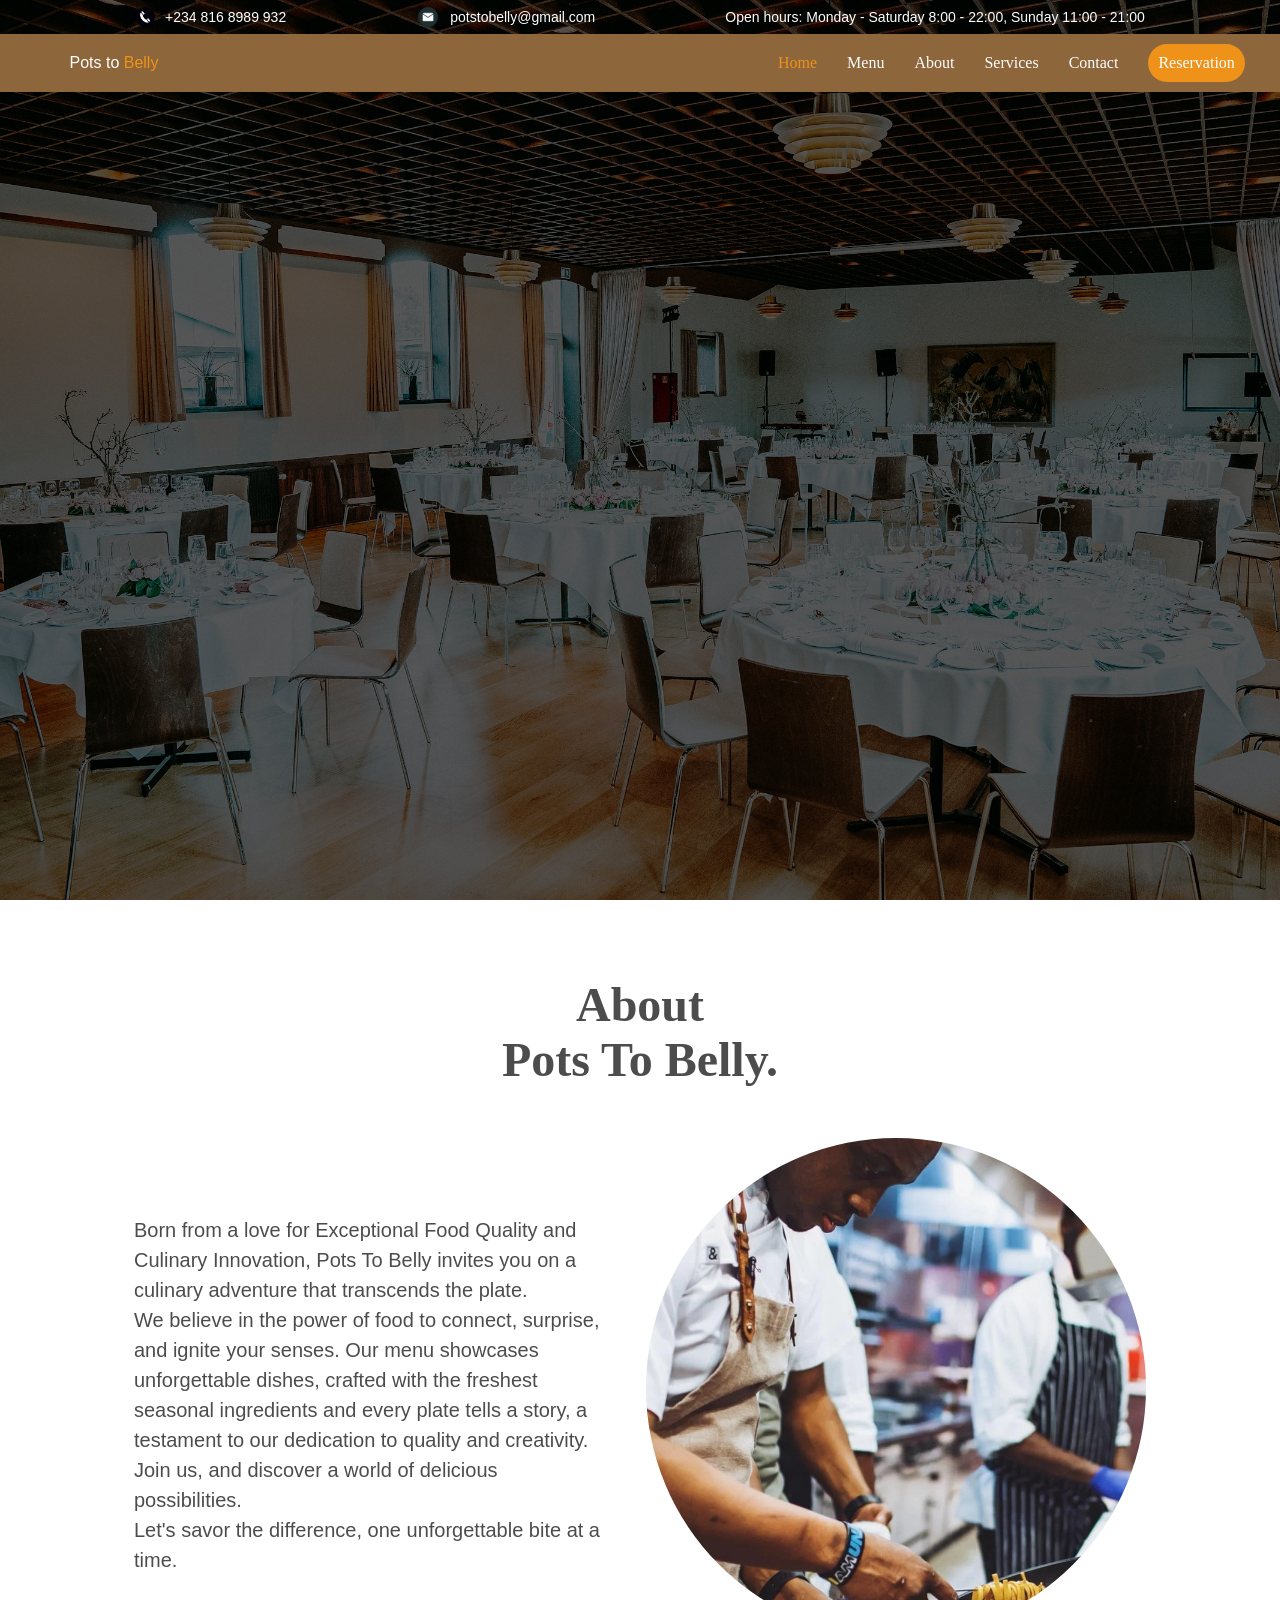
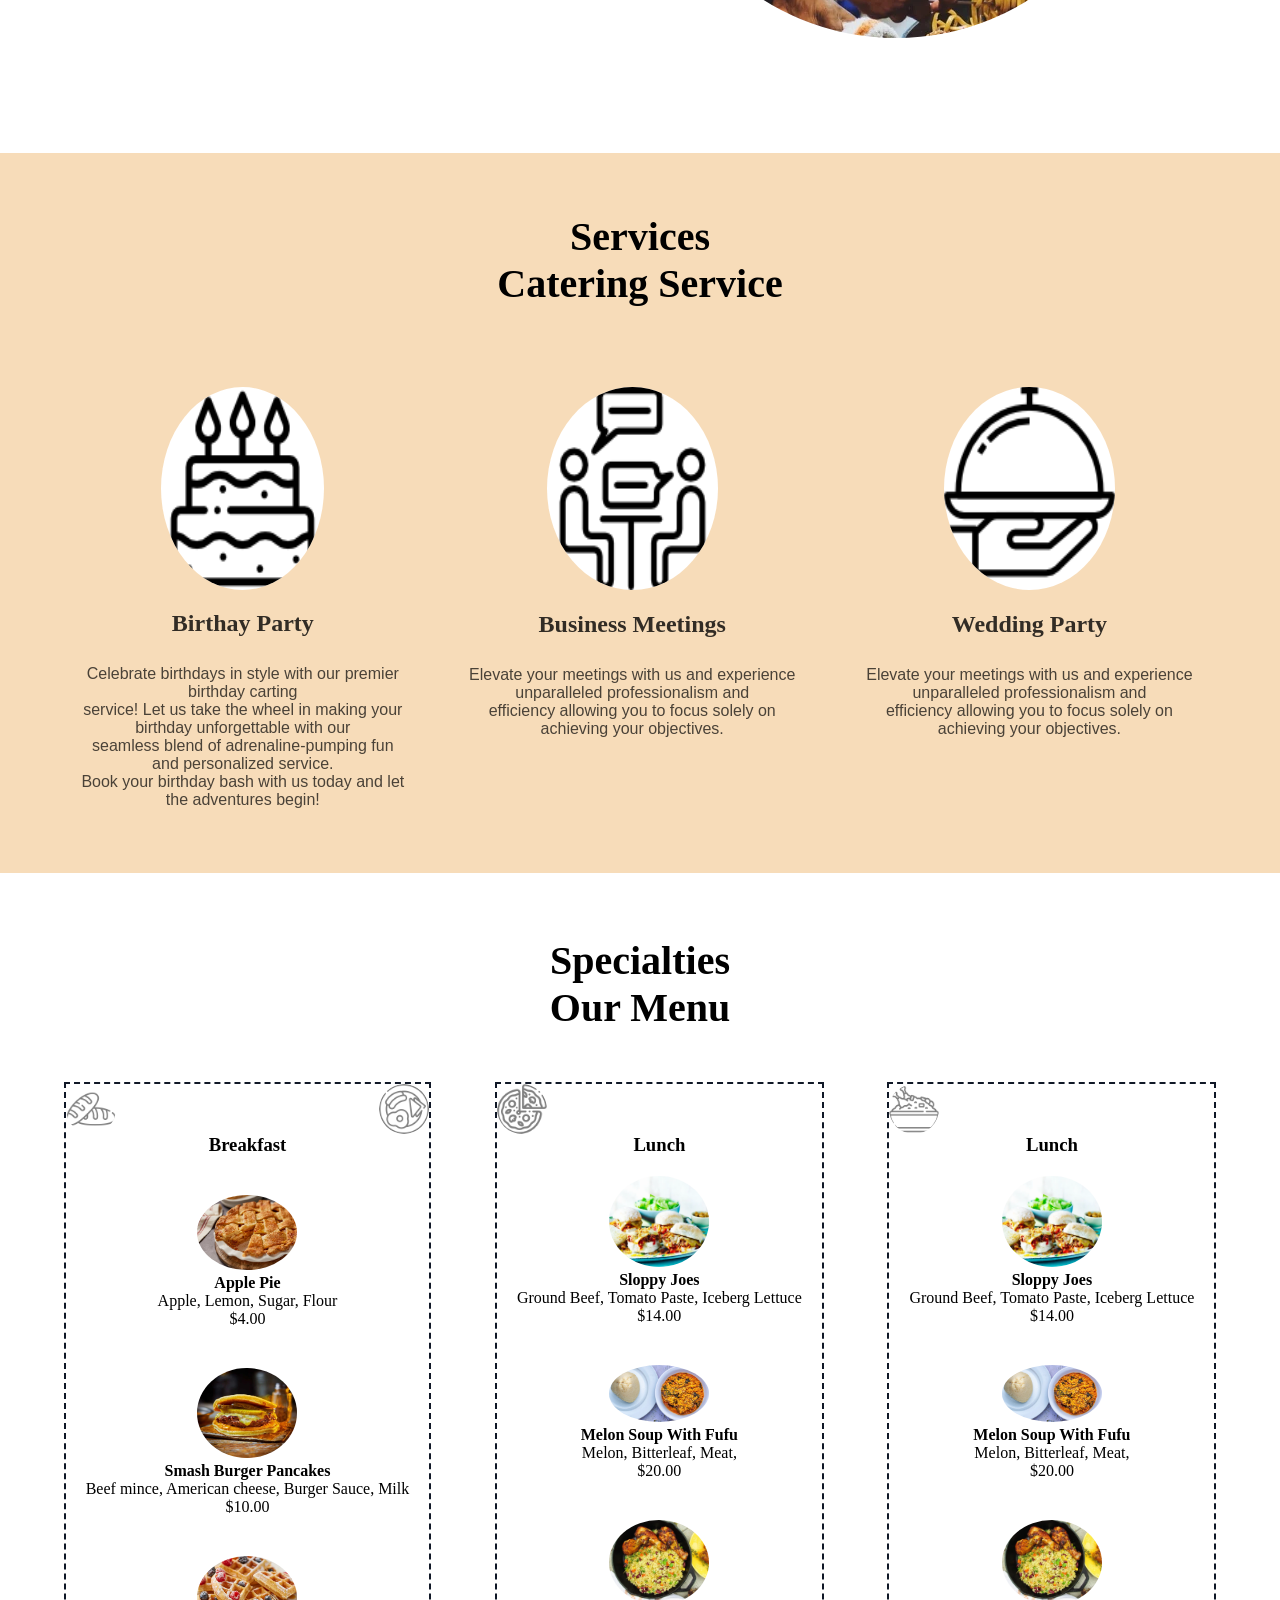
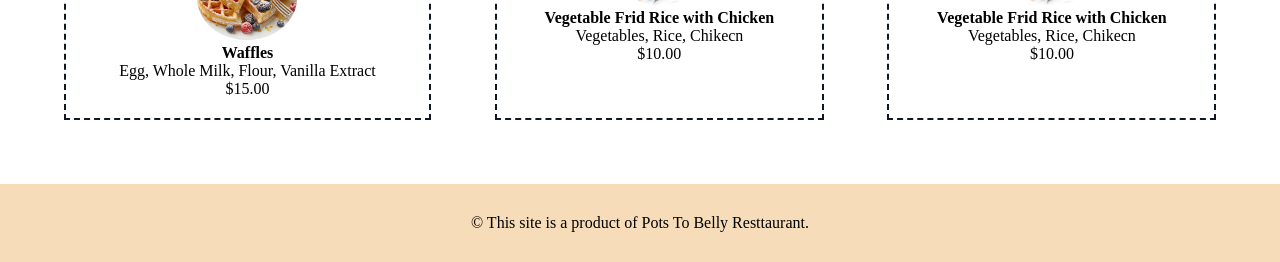
<file: index.html>
<!DOCTYPE html>
<html lang="en">
  <head>
    <meta charset="UTF-8" />
    <meta name="viewport" content="width=device-width, initial-scale=1.0" />
    <meta name="Pots-To-Belly" content="Restaurant website" />
    <meta name="author" content="Utibeabasi Umoren" />
    <title>Pots To Belly</title>
    <link rel="stylesheet" href="/styles/style.css" />
  </head>
  <body>
    <header class="hero">
      <div class="hero-container">
        <div class="min-ann">
          <div class="phoneNumber">
            <img src="/assets/homepage/phone icon.png" height="20" width="20" alt="">
            <p>+234 816 8989 932</p>
          </div>
          <div class="mailing">
            <img src="/assets/homepage/email.png" height="24" width="24" alt="">
            <p>potstobelly@gmail.com</p>
          </div>
          <div class="open-hrs">
            <p>Open hours: Monday - Saturday 8:00 - 22:00, Sunday 11:00 - 21:00</p>
          </div>
        </div>
      </div>
      <nav class="navbar">
          <li> <a href="index.html" class="logo">Pots to  <span>Belly</span></a></li>
        <ul class="navigation-bar">
            <li><a href="#" class="nav-links" id="active">Home</a></li>
            <li><a href="#" class="nav-links">Menu</a></li>
            <li><a href="#" class="nav-links">About</a></li>
            <li><a href="#" class="nav-links">Services</a></li>
            <li><a href="#" class="nav-links">Contact</a></li>
            <li><a href="#" class="nav-links" id="reserve">Reservation</a></li>
        </ul>
      </nav>
    </header>
    
    <!--  -->
    <section>
      <!-- aboout page -->
      <div class="home-about">
        <div class="home-about-headings">
          <h1 class="home-about-heading">About</h1>
          <h1 class="home-about-heading">Pots To Belly.</h1>
        </div>
        <div class="home-about-text-and-img">
          <p class="home-about-text">
            Born from a love for Exceptional Food Quality and Culinary Innovation,
            Pots To Belly invites you on a culinary adventure that transcends the
            plate. <br>We believe in the power of food to connect, surprise, and
            ignite your senses. Our menu showcases unforgettable dishes, crafted
            with the freshest seasonal ingredients and every plate tells a story,
            a testament to our dedication to quality and creativity. <br>Join us, and
            discover a world of delicious possibilities. <br> Let's savor the
            difference, one unforgettable bite at a time.
          </p>
          <img src="/assets/homepage/black chef.webp" alt="" class="home-about-image" width="500px" height="500px"/>
        </div>
        
      </div>
    </section>

    <section>
      <div class="catering-service-section">
        <h1> Services</h1>
        <h1>Catering Service</h1>
        <div class="catering-service-details">
          <div class="birthday-section">
            <img src="/assets/homepage/cake.png" alt="flaicon birthday cake" width="50px" height="50px">
            <h4> Birthay Party</h4>
            <p>Celebrate birthdays in style with our premier birthday carting <br>service!  Let us take the wheel in making your birthday unforgettable with our <br> seamless blend of adrenaline-pumping fun and personalized service.
              <br>Book your birthday bash with us today and let the adventures begin! 
            </p>
          </div>
          <div class="Business-meeting-section">
            <img src="/assets/homepage/meeting.png" alt="flaicon meeting" width="50px" height="50px">
            <h4> Business Meetings</h4>
            <p>Elevate your meetings with us and experience unparalleled professionalism and <br>efficiency allowing you to focus solely on achieving your objectives. </p>
          </div>
          <div class="wedding-section">
            <img src="/assets/homepage/tray.png" alt="flaicon meeting" width="50px" height="50px">
            <h4> Wedding Party</h4>
            <p>Elevate your meetings with us and experience unparalleled professionalism and <br> efficiency allowing you to focus solely on achieving your objectives. </p>
          </div>
        </div>
      </div>
    </section>

    <section class="the-menu"> 
      <div>
        <h1>Specialties</h1>
        <h1>Our Menu</h1>
      </div>
      
        <div class="menu-wrap">
             <div class="breakfast_class">
                <div class="breakfast-background-img">
                  <img src="/assets/menu/bread.png" alt="picture of bread" width="50">
                  <img src="/assets/menu/breakfast.png" alt="breakfast replica" width="50">
                </div>
                <h3>Breakfast</h3>
                <div class="breakfast-wrap">
                    <div class="breakfast1">
                      <img src="/assets/menu/breakfast/apple pie.jpeg" alt="apple pie" width="100">
                      <h4> Apple Pie</h4>
                      <p>Apple, Lemon, Sugar, Flour</p>
                      <p class="price-tag"> $4.00</p>
                    </div>
                    <div class="breakfast2">
                      <img src="/assets/menu/breakfast/Smash-burger-pancakes-55ff4d5.webp" alt="Smash-burger-pancakes" width="100">
                      <h4> Smash Burger Pancakes</h4>
                      <p>Beef mince, American cheese, Burger Sauce, Milk</p>
                      <p class="price-tag"> $10.00</p>
                    </div>
                    <div class="breakfast3">
                      <img src="/assets/menu/breakfast/waffles.avif" alt="waffles" width="100">
                      <h4> Waffles</h4>
                      <p>Egg, Whole Milk, Flour, Vanilla Extract</p>
                      <p class="price-tag"> $15.00</p>
                    </div>
              </div>
            </div> 
            <!--  -->

            <div class="lunch_class">
              <div class="lunch-background-img">
                <img src="/assets/menu/pizza.png" alt="picture of pizza" width="50">
              </div>
              <h3>Lunch</h3>
              <div class="lunch1">
                <img src="/assets/menu/lunch/diner-sloppy-joes-6161e37.webp" alt="sloppy joes" width="100">
                <h4> Sloppy Joes </h4>
                <p>Ground Beef, Tomato Paste, Iceberg Lettuce</p>
                <p class="price-tag"> $14.00</p>
              </div>
              <div class="lunch2">
                <img src="/assets/menu/lunch/melon.jpg" alt="melon soup with fufu" width="100">
                <h4> Melon Soup With Fufu</h4>
                <p>Melon, Bitterleaf, Meat, </p>
                <p class="price-tag"> $20.00</p>
              </div>
              <div class="lunch3">
                <img src="/assets/menu/lunch/fried rice.webp" alt="fried rice with chicken" width="100">
                <h4> Vegetable Frid Rice with Chicken</h4>
                <p>Vegetables, Rice, Chikecn</p>
                <p class="price-tag"> $10.00</p>
              </div>
            </div>

            <div class="dinner_class">
              <div class="lunch-background-img">
                <img src="/assets/menu/rice.png" alt="picture of rice" width="50">
              </div>
              <h3>Lunch</h3>
              <div class="lunch1">
                <img src="/assets/menu/lunch/diner-sloppy-joes-6161e37.webp" alt="sloppy joes" width="100">
                <h4> Sloppy Joes </h4>
                <p>Ground Beef, Tomato Paste, Iceberg Lettuce</p>
                <p class="price-tag"> $14.00</p>
              </div>
              <div class="lunch2">
                <img src="/assets/menu/lunch/melon.jpg" alt="melon soup with fufu" width="100">
                <h4> Melon Soup With Fufu</h4>
                <p>Melon, Bitterleaf, Meat, </p>
                <p class="price-tag"> $20.00</p>
              </div>
              <div class="lunch3">
                <img src="/assets/menu/lunch/fried rice.webp" alt="fried rice with chicken" width="100">
                <h4> Vegetable Frid Rice with Chicken</h4>
                <p>Vegetables, Rice, Chikecn</p>
                <p class="price-tag"> $10.00</p>
              </div>
            </div>
         </div>
          
    </section>
    <footer>
      &copy; This site is a product of Pots To Belly Resttaurant.
    </footer>
    <script src="script.js"></script>
  </body>
</html>
</file>
<file: styles/style.css>
*{
    margin: 0;
    padding: 0;
    box-sizing: border-box;
}

@import url('https://fonts.googleapis.com/css2?family=Inter:wght@100..900&family=Lora:ital,wght@0,400..700;1,400..700&display=swap');

.hero{
    background-image: url("../assets/homepage/bg.jpeg");
    background-size: cover;
    background-color: rgba(0, 0, 0, 0.6);
    background-blend-mode: darken;
    height: 100vh;
}

.hero-container{
    padding: 5px;
    color:white;

}

.min-ann{
    font-family: "inter", sans-serif;
    font-size: 14px;
    font-weight: 400;
    display: flex;
    justify-content: space-evenly;
    align-items: center;
}

.phoneNumber{
    display: flex;
   justify-content: space-evenly;
    align-items: center;
}

.phoneNumber p{
    padding-left: 10px;
}
.mailing{
    display: flex;
    align-items: center;
}
.mailing p{
    padding-left: 10px;
}

 .navigation-bar{
    display: flex; 
    position: absolute;
    gap:30px;
    left: 50%;
     padding: 10px 0 10px 10px;
   margin-left: 10%;

} 

.navbar{
    background-color: #8E663B; 
    display: flex;
     padding: 10px 0 10px 10px;
    position: sticky;
    top: 0%;
      align-items: center;
    /* border-radius: 10px; */
} 

.navbar li{
    list-style: none;
    display: flex;
    position: sticky;

    justify-content: center;
    align-items: center;
}

.navbar a{
    text-decoration: none;
    color: white;
}
.navbar a:hover{
    color: #ee9219;
 } 

.logo{
    position: relative;
      padding: 10px 0 10px 10px;
  left: 50%;
 
    color: white;
    font-family: "inter", sans-serif;
}


.logo span{
    color: #ee9219;
    
}
#reserve{
    background-color:  #ee9219;
    color: white;
    padding: 10px;
    border-radius: 50px;
}
#reserve:hover{
    box-shadow: 3px 11px 39px -16px #ee9219;
  border: 2px solid  #ee9219;
}

#active{
    color: #ee9219;
} 




.home-about {
    text-align: center;
    margin-top: 4%;
    color: black;   
} 


.home-about-headings{
    font-family: "lora", serif;
    font-weight: 400;
    font-size: 32px;
    opacity: 70%;
}
.home-about-heading:first-child{
  padding-top: 2%; 
}

.home-about-text-and-img{
    display: flex;
    justify-content: center;
    margin-top: 4%;
    font-family: "inter", sans-serif;
    font-weight: 400;
    font-size: 20px;

}
.home-about-text{
    line-height: 30px;
    width: 40%;
    padding:0 40px 0 0;
    margin-top: 6%;
    text-align: left;
    opacity: 70%;
}
.home-about-image{
    margin-bottom: 4%;

    border-radius: 600px;
}
.catering-service-section{
    background-color: #f7dcb9;
    text-align: center;
    margin-top: 5%;
    padding-top: 60px;
    
}
.catering-service-section h1{
    font-family: "lora", serif;
    font-size: 40px;
    font-weight: 800;

}
.catering-service-section h4{
    font-family: "lora", serif;
    margin-bottom: 28px;
    font-weight: 800;
    opacity: 80%;
    font-size: 24px;
}
.catering-service-section p{
    display: block;
    margin-block-start: 1em;
    margin-block-end: 1em;
    margin-bottom: 24px;
    font-weight: 400;
    opacity: 70%;
    font-size: 16px;
    font-family: "inter", sans-serif;
}
.catering-service-section img{
    background: white;
   width: 50%;
   height: 50%;
    margin-bottom: 5%;
    border-radius: 50%;
}
.catering-service-details{
    display: flex;
    text-align: center;
    justify-content: space-around;
    padding: 80px;

}
.birthday-section{
    margin-right: 5%;
}
.Business-meeting-section{
    margin-right: 5%;

}
.the-menu{
    /* background-color: #f7dcb9; */
    text-align: center;
    margin-top: 5%;
  
}
.the-menu h1{
    font-family: "lora", serif;
    font-size: 40px;
    font-weight: 800;
    text-align: center;
}

.menu-wrap{
    display: flex;
    text-align: center;
    justify-content: space-evenly;
  margin-top: 4%;
margin-bottom: 5%;

}

.breakfast_class{
    border: 2px dashed rgb(16, 24, 39);
    justify-content: space-evenly;
    text-align: center;
    /* padding: 20px; */
  
}

.breakfast-background-img{
display: flex;
justify-content: space-between;
opacity:50%;

}

.breakfast_class h3{
margin-bottom: 5%;
}
.breakfast1, .breakfast2, .breakfast3, img{
width: 100;
height: 100;
    border-radius: 50%;
}
.breakfast1, .breakfast2, .breakfast3{
  padding: 20px;

}
.lunch1, .lunch2, .lunch3{
    padding: 20px;
  
  }
  
  .dinner1, .dinner2, .dinner3{
    padding: 20px;
  
  }
  
/* .breakfast1, .breakfast2, .breakfast3, h1{
width: 70%;
}
.breakfast1, .breakfast2, .breakfast3, p{
    width: 70%;
    } */
/* .breakfast2{
    display: flex;
}
.breakfast3{
    display: flex;
} */

.lunch_class{
    border: 2px dashed rgb(16, 24, 39);
    text-align: center;
}
.lunch-background-img{
    display: flex;
    justify-content: space-between;
    opacity:50%;
}
.dinner_class{
    border: 2px dashed rgb(16, 24, 39);
    text-align: center;
}
.dinner-background-img{
    display: flex;
    justify-content: space-between;
    opacity:50%;
}
footer{
    background-color: #f7dcb9;
 text-align: center;
 padding: 30px;
}
</file>
